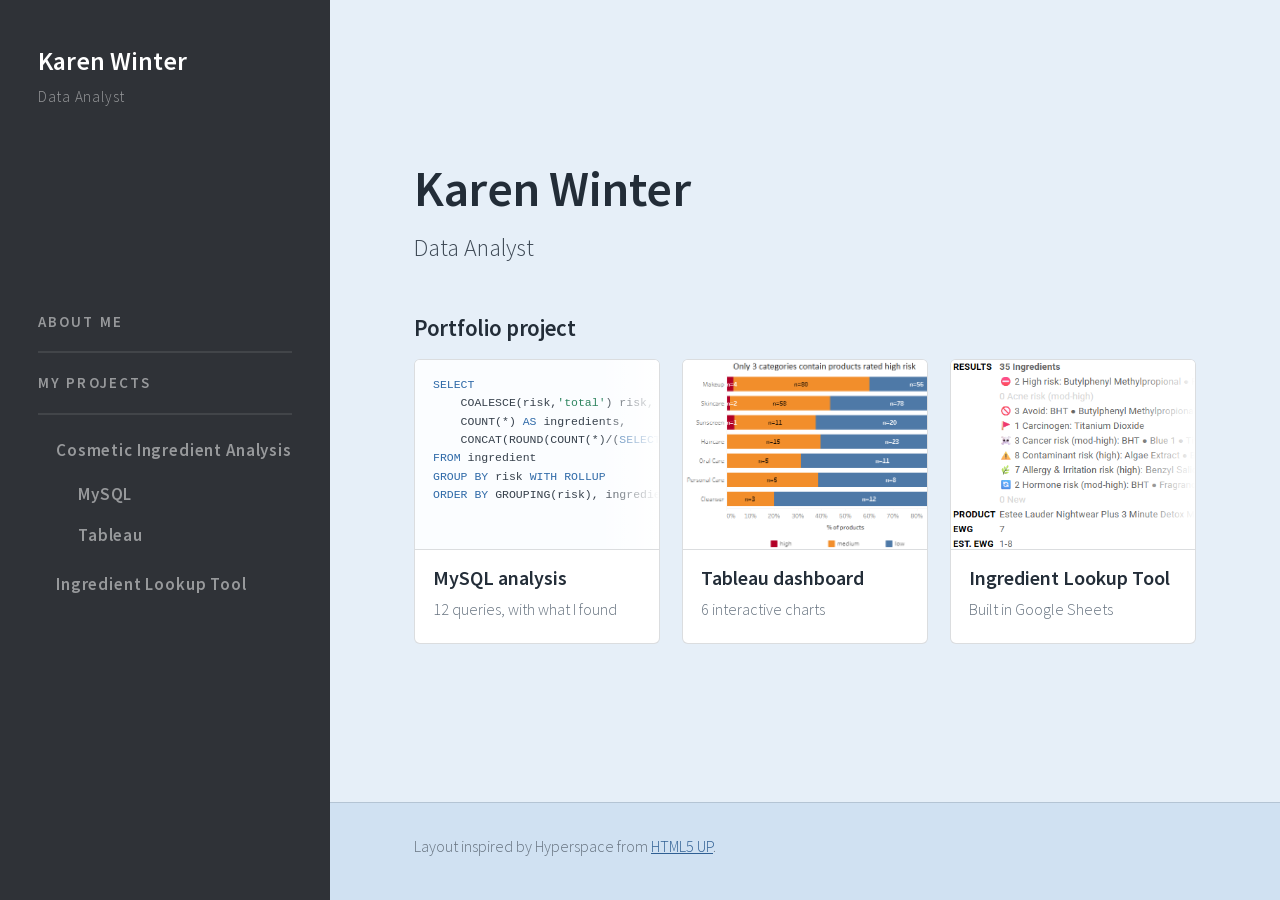
<file: index.html>
<!DOCTYPE html>
<html lang="en">
<head>
  <meta charset="utf-8">
  <meta name="viewport" content="width=device-width, initial-scale=1">
  <title>Data Analyst Portfolio</title>
  <meta name="robots" content="noindex">
  <link rel="stylesheet" href="style_hyperspace.css">
</head>
<body>

  <button id="menu-btn" type="button" aria-label="Open menu" aria-expanded="false" aria-controls="side"><span></span><span></span><span></span><b class="menu-word">Menu</b></button>
  <div id="menu-shade"></div>
  <aside id="side">
    <a class="who" href="#home">
      <b>Karen Winter</b>
      <span>Data Analyst</span>
    </a>
    <nav>
      <a href="#about">About me</a>
      <a href="#projects">My projects</a>
      <div class="subs">
        <a href="#analysis">Cosmetic Ingredient Analysis</a>
        <div class="subs">
          <a href="#sql">MySQL</a>
          <a href="#dashboard">Tableau</a>
        </div>
        <a href="#lookup">Ingredient Lookup Tool</a>
      </div>
    </nav>
  </aside>

  <main id="content">

    <section id="home" class="shade-1 tall">
      <div class="inner">
        <h1>Karen Winter</h1>
        <p class="intro">Data Analyst</p>

        <h2 class="sub tiles-title">Portfolio project</h2>

        <div class="tiles">
          <a class="tile" href="#sql">
            <div class="peek fade">
<pre><span class="k">SELECT</span>
    COALESCE(risk,<span class="s">'total'</span>) risk,
    COUNT(*) <span class="k">AS</span> ingredients,
    CONCAT(ROUND(COUNT(*)/(<span class="k">SELECT</span> COUNT(*) <span class="k">FROM</span> ingredient)*<span class="n">100</span>,<span class="n">2</span>),<span class="s">'%'</span>) pct_distro
<span class="k">FROM</span> ingredient
<span class="k">GROUP</span> <span class="k">BY</span> risk <span class="k">WITH</span> <span class="k">ROLLUP</span>
<span class="k">ORDER</span> <span class="k">BY</span> GROUPING(risk), ingredients <span class="k">DESC</span>;</pre>
            </div>
            <div class="label"><b>MySQL analysis</b><span>12 queries, with what I found</span></div>
          </a>
          <a class="tile" href="#dashboard">
            <div class="peek"><img src="home-tableau.png" alt="A chart from the Tableau dashboard showing the share of low, medium, and high risk products in each category."></div>
            <div class="label"><b>Tableau dashboard</b><span>6 interactive charts</span></div>
          </a>
          <a class="tile" href="#lookup">
            <div class="peek fade"><img src="home-lookup.png" alt="The ingredient lookup tool's summary for one product, listing its high-risk and avoid ingredients."></div>
            <div class="label"><b>Ingredient Lookup Tool</b><span>Built in Google Sheets</span></div>
          </a>
        </div>
      </div>
    </section>

    <section id="about" class="shade-1 tall">
      <div class="inner">
        <h1>About me</h1>
        <p>I spent about 15 years at a large telecommunications company, most recently as a Senior Sales Operations Analyst. Here are some of the data and reporting projects I worked on:</p>
        <ul>
          <li>Built weekly sales performance reports and presentations for leadership and the Director's staff meetings.</li>
          <li>Developed the Quality Door Tracker in Google Sheets, consolidating 1,200+ outlet records and achieving a 95% data completion rate; leadership leveraged this data to drive strategic brand improvements.</li>
          <li>Analyzed operational cost data in Excel with pivot tables and slicers, which helped cut costs by $9K in two months.</li>
          <li>Generated and distributed daily and monthly sales dashboard reports to key stakeholders.</li>
          <li>Analyzed Net Promoter Score (NPS) results to help improve customer satisfaction.</li>
          <li>Designed standardized reporting templates to reduce manual effort while ensuring consistent formatting across all deliverables.</li>
          <li>Built a Promo Finder tool in Google Sheets with QUERY functions. The Operations team could search promotions by date, which sped up our answers to escalations.</li>
        </ul>
        <p>Throughout my career, people have known me as a problem solver. Account managers often came to me when they had a difficult customer escalation and needed help. I also like sharing what I've learned on my own with my team. I made troubleshooting guides in Google Slides that listed the resources and steps for fixing different system and promotion issues. Attention to detail and strong organizational skills are two of my key strengths. Both contributed to locating the right resources and navigating complex problems effectively.</p>
        <p>I love learning, which is why I've spent the past few years developing skills that I can apply across a variety of roles. I started with cloud computing and earned the AWS Certified Solutions Architect - Associate certification after about a year of studying. Along the way, I also completed courses in Linux, networking, Bash, and Python. However, as I continued learning new material without consistently applying what I had already learned, I found it difficult to retain and reinforce those skills. So I decided to pick one area and really focus on it, and I landed on data analysis. It's something I'm passionate about, and I already had experience with it from my reporting work. Since then, I've studied SQL and Tableau through Analyst Builder, an online learning platform with courses in data analytics.</p>
        <p>My INCI project is how I put those skills to use. It has two parts: the <a href="#analysis">Cosmetic Ingredient Analysis</a> and the <a href="#lookup">Ingredient Lookup Tool</a>. The project started with my own skincare and makeup. I first learned about "clean" beauty in 2022 and started paying more attention to potentially harmful ingredients in my products, such as PFAS ("forever chemicals"), some of which have been linked to cancer. I wanted to develop a tool that would provide a comprehensive overview of a product's ingredients and their potential health risks. In 2024, I started designing the Ingredient Lookup Tool and gathering data on each ingredient I came across. Now I use it whenever I shop for new products rather than relying on brand advertising and customer reviews. It helps me make more informed decisions by identifying health risks associated with each ingredient and avoiding ingredients such as fragrance, which can contain hormone disruptors.</p>
      </div>
    </section>

    <section id="projects" class="flush">
      <div class="projects-head">
        <h2>My projects</h2>
      </div>

      <div class="project">
        <div class="picture"><div class="dot"><svg viewBox="0 0 64 64" fill="none" stroke="#5a8fc6" stroke-width="4" stroke-linecap="round" stroke-linejoin="round" aria-hidden="true"><path d="M8 56h48"/><path d="M16 56V34"/><path d="M28 56V14"/><path d="M40 56V26"/><path d="M52 56V42"/></svg></div></div>
        <div class="words">
          <h3>Cosmetic Ingredient Analysis</h3>
          <p>A deep dive into 392 beauty and personal care products and their 1,560 unique ingredients, using hazard ratings from the Environmental Working Group (EWG) and other safety sources. Built with Google Sheets, MySQL, and Tableau.</p>
          <a class="button" href="#analysis">View project</a>
        </div>
      </div>

      <div class="project">
        <div class="picture"><div class="dot"><svg viewBox="0 0 64 64" fill="none" stroke="#5a8fc6" stroke-width="4" stroke-linecap="round" stroke-linejoin="round" aria-hidden="true"><circle cx="27" cy="27" r="17"/><path d="M40 40l16 16"/><path d="M19 23h16"/><path d="M19 31h10"/></svg></div></div>
        <div class="words">
          <h3>Ingredient Lookup Tool</h3>
          <p>A Google Sheet that generates an overview of every ingredient in a product, including its EWG score, risk level, acne, cancer, hormone, irritation, and contamination concerns. It also shows personal notes and past products that contain each ingredient.</p>
          <a class="button" href="#lookup">View project</a>
        </div>
      </div>
    </section>

    <section id="analysis" class="shade-1">
      <div class="inner">
        <h2>Cosmetic Ingredient Analysis</h2>
        <p class="intro">I collected the ingredient lists for 392 beauty and personal care products by hand, covering 1,560 unique ingredients. A product's ingredient list is also called an INCI list (International Nomenclature of Cosmetic Ingredients), which is where my INCI project gets its name. The goal was to understand how a product's ingredients relate to its EWG score and other safety concerns. Instead of looking up each product on EWG one at a time, I combined several sources into one dataset, so I could compare products side by side and spot patterns across all 392.</p>
        <p>I used Google Sheets to collect and clean the data, MySQL to analyze it, and Tableau Public to chart it.</p>
        <p class="jump">Go to: <a href="#sql">MySQL analysis</a> · <a href="#dashboard">Tableau dashboard</a></p>

        <h3 id="ewg">EWG scores and my risk levels</h3>
        <p>The Environmental Working Group (EWG) is a nonprofit that rates personal care products and their ingredients in its Skin Deep database. Each one gets a hazard score from 1 to 10, based on known and suspected health concerns. The lower the score, the safer.</p>
        <p class="sub">EWG's scale</p>
        <ul>
          <li>1 to 2: low hazard</li>
          <li>3 to 6: moderate hazard</li>
          <li>7 to 10: high hazard</li>
          <li>EWG Verified: products that meet EWG's strictest standards. No score is assigned.</li>
        </ul>
        <p class="sub">My risk levels</p>
        <ul>
          <li>Low: 0 to 3</li>
          <li>Medium: 4 to 7</li>
          <li>High: 8 to 10</li>
          <li>EWG Verified: these products are assigned a rating of 0 in this data, which falls under low risk.</li>
        </ul>
        <p>EWG's scale is strict. A score of 3 already counts as moderate, and a 7 counts as high. Since I built this project for my own personal use, I set my own levels: ratings of 0 to 3 count as low risk, and "high risk" is reserved for ratings of 8 and above. This shifts both of EWG's risk thresholds up by one point.</p>

        <h3 id="data">The data</h3>
        <p class="sub">Data sources</p>
        <ul>
          <li><b>EWG's Skin Deep database</b> (ewg.org/skindeep): product and ingredient EWG scores, plus the cancer, hormone, allergy/irritation, and contaminant columns.</li>
          <li><b>California Proposition 65 list</b>: the carcinogen column.</li>
          <li><b>Skinwis ingredient analyzer</b> (skinwis.com/analyzer): the acne risk column (low, medium, or high).</li>
          <li><b>My own choices</b>: the avoid list, the low, medium, and high risk levels, and my notes.</li>
        </ul>
        <p class="sub">Tables</p>
        <ul>
          <li><b>product</b>: one row per product, with its brand, category, and EWG score. There are 392 products in 7 categories.</li>
          <li><b>ingredient</b>: one row per ingredient, with its EWG score range and flags for avoid, carcinogen, acne, and more. There are 1,560 ingredients.</li>
          <li><b>product_ingredient</b>: a bridge table that links each product to its ingredients, with one row per ingredient in each product. There are 10,259 rows.</li>
          <li><b>ingredient_map</b>: matches 880 variations of ingredient names to their standard names.</li>
        </ul>
        <p class="sub">Data cleaning</p>
        <ul>
          <li>Built the ingredient_map table:
            <ul>
              <li>Removed duplicates from the ingredient table and added each variation to ingredient_map</li>
              <li>Created the product_ingredient table to catch the rest, and filtered it for ingredients with no matching <code>ing_id</code></li>
              <li>Researched about 1,000 of those by hand to confirm whether each was a variation of an existing standard name</li>
              <li>Corrected misspelled ingredient names found during that review</li>
              <li>Added each confirmed variation to ingredient_map instead of keeping it as a duplicate ingredient</li>
            </ul>
          </li>
          <li>Split EWG score ranges (like "1-2") into separate minimum and maximum columns, after Google Sheets read some of the ranges as dates</li>
          <li>Removed products whose ingredients didn't match anything in the ingredient table</li>
          <li>Removed ingredients that weren't used by any product</li>
          <li>Made sure the EWG columns only held numbers. Some scores were stored as text, so I multiplied them by 1 to convert them.</li>
          <li>Converted the fragrance column to true/false values so Tableau could read it</li>
          <li>Standardized brand spellings with <code>TRIM</code>, <code>PROPER</code>, <code>CLEAN</code>, and <code>REGEXREPLACE</code>, and removed extra details and stray characters like "/" from product names</li>
          <li>Removed duplicate products</li>
        </ul>

        <h3 id="limits">Limits of this data</h3>
        <ul>
          <li>The 392 products aren't a random sample of what's on the market, so the results may not apply to all beauty and personal care products.</li>
          <li>EWG scores are one organization's ratings. Other sources may rate the same ingredient differently.</li>
        </ul>
        <p class="small-note">EWG has not reviewed or endorsed this analysis.</p>
      </div>
    </section>

    <section id="sql" class="shade-1">
      <div class="inner">
        <h2>MySQL analysis</h2>
        <p>I loaded the 4 tables into MySQL and wrote 12 queries. Each one starts with the question I wanted to answer. What I found is written under each query.</p>
        <p class="small-note">These results show what goes together in my data. They don't prove that one thing causes another.</p>

        <p class="sub">Loading the data</p>
        <p>I built the 4 tables in Google Sheets first. The Table Data Import Wizard in MySQL Workbench gave me errors, so I created the tables with <code>CREATE TABLE</code> and loaded the data with <code>INSERT</code> statements. To build the rows of values, I used a Google Sheets formula with <code>ARRAYFORMULA</code>, <code>TEXTJOIN</code>, and <code>SUBSTITUTE</code>. I ran into three problems along the way:</p>
        <ul>
          <li>Blank and "N/A" values caused errors. They turned out to be ingredients with no EWG score, so I removed them.</li>
          <li>Names with an apostrophe, like Paula's Choice, broke the statement. <code>SUBSTITUTE</code> doubles the apostrophe (<code>Paula''s Choice</code>) to fix it.</li>
          <li>MySQL reads a backslash (\) as an escape character, so I replaced every backslash with a forward slash.</li>
        </ul>

        <h4>1. Risk distribution across all the ingredients</h4>
<pre><span class="k">SELECT</span>
    COALESCE(risk,<span class="s">'total'</span>) risk,
    COUNT(*) <span class="k">AS</span> ingredients,
    CONCAT(ROUND(COUNT(*)/(<span class="k">SELECT</span> COUNT(*) <span class="k">FROM</span> ingredient)*<span class="n">100</span>,<span class="n">2</span>),<span class="s">'%'</span>) pct_distro
<span class="k">FROM</span> ingredient
<span class="k">GROUP</span> <span class="k">BY</span> risk <span class="k">WITH</span> <span class="k">ROLLUP</span>
<span class="k">ORDER</span> <span class="k">BY</span> GROUPING(risk), ingredients <span class="k">DESC</span>;</pre>
        <p>Only 1% of the ingredients (16 of 1,560) are in the high-risk category.</p>
        <h4>2. Which product categories have the highest share of high-risk products?</h4>
<pre><span class="k">SELECT</span>
    COALESCE(category,<span class="s">'Total'</span>) category,
    SUM(<span class="k">CASE</span> <span class="k">WHEN</span> ewg &lt;= <span class="n">3</span> <span class="k">THEN</span> <span class="n">1</span> <span class="k">ELSE</span> <span class="n">0</span> <span class="k">END</span>) <span class="k">AS</span> low_risk,
    SUM(<span class="k">CASE</span> <span class="k">WHEN</span> ewg <span class="k">BETWEEN</span> <span class="n">4</span> <span class="k">AND</span> <span class="n">7</span> <span class="k">THEN</span> <span class="n">1</span> <span class="k">ELSE</span> <span class="n">0</span> <span class="k">END</span>) <span class="k">AS</span> medium_risk,
    SUM(<span class="k">CASE</span> <span class="k">WHEN</span> ewg &gt;= <span class="n">8</span> <span class="k">THEN</span> <span class="n">1</span> <span class="k">ELSE</span> <span class="n">0</span> <span class="k">END</span>) <span class="k">AS</span> high_risk,
    COUNT(*) <span class="k">AS</span> total_product,
    ROUND(AVG(ewg),<span class="n">1</span>) <span class="k">AS</span> avg_ewg,
    CONCAT(ROUND(SUM(<span class="k">CASE</span> <span class="k">WHEN</span> ewg &lt;= <span class="n">3</span> <span class="k">THEN</span> <span class="n">1</span> <span class="k">ELSE</span> <span class="n">0</span> <span class="k">END</span>) / COUNT(*) * <span class="n">100</span>, <span class="n">1</span>),<span class="s">'%'</span>) <span class="k">AS</span> low_risk_pct,
    CONCAT(ROUND(SUM(<span class="k">CASE</span> <span class="k">WHEN</span> ewg <span class="k">BETWEEN</span> <span class="n">4</span> <span class="k">AND</span> <span class="n">7</span> <span class="k">THEN</span> <span class="n">1</span> <span class="k">ELSE</span> <span class="n">0</span> <span class="k">END</span>) / COUNT(*) * <span class="n">100</span>, <span class="n">1</span>),<span class="s">'%'</span>) <span class="k">AS</span> medium_risk_pct,
    CONCAT(ROUND(SUM(<span class="k">CASE</span> <span class="k">WHEN</span> ewg &gt;= <span class="n">8</span> <span class="k">THEN</span> <span class="n">1</span> <span class="k">ELSE</span> <span class="n">0</span> <span class="k">END</span>) / COUNT(*) * <span class="n">100</span>, <span class="n">1</span>),<span class="s">'%'</span>) <span class="k">AS</span> high_risk_pct
<span class="k">FROM</span> product
<span class="k">GROUP</span> <span class="k">BY</span> category <span class="k">WITH</span> <span class="k">ROLLUP</span>
<span class="k">ORDER</span> <span class="k">BY</span> GROUPING(category), SUM(<span class="k">CASE</span> <span class="k">WHEN</span> ewg &gt;= <span class="n">8</span> <span class="k">THEN</span> <span class="n">1</span> <span class="k">ELSE</span> <span class="n">0</span> <span class="k">END</span>) / COUNT(*) <span class="k">DESC</span>, AVG(ewg) <span class="k">DESC</span>;</pre>
        <p>Sunscreen has the highest share of high-risk products (3.1%), but that's only 1 product out of 32. Makeup has the most high-risk products (4). I also have the most products in makeup, and it has the highest average EWG score (3.9). Overall, the bigger categories tend to have more high-risk products and higher average EWG scores, but it's not a perfect pattern.</p>
        <h4>3. For brands with at least 5 products, how many of their products are medium or high risk (EWG 4 or higher)?</h4>
<pre><span class="k">SELECT</span>
    brand,
    COUNT(*) <span class="k">AS</span> n_product,
    SUM(ewg &gt;= <span class="n">4</span>) <span class="k">AS</span> medium_high_products,
    ROUND(SUM(ewg &gt;= <span class="n">4</span>) / COUNT(*) * <span class="n">100</span>, <span class="n">1</span>) <span class="k">AS</span> pct_medium_high,
    ROUND(AVG(ewg),<span class="n">2</span>) <span class="k">AS</span> avg_ewg
<span class="k">FROM</span> product
<span class="k">GROUP</span> <span class="k">BY</span> brand
<span class="k">HAVING</span> COUNT(*) &gt;= <span class="n">5</span>
<span class="k">ORDER</span> <span class="k">BY</span> avg_ewg <span class="k">DESC</span>, n_product <span class="k">DESC</span>;</pre>
        <p>Dior and Shiseido have the highest average EWG scores (about 6.5), and every one of their products is medium or high risk. SKIN1004, Good Molecules, and e.l.f. have the lowest (2.2 to 2.3).</p>
        <h4>4. Which ingredients appear most often across products (top 15)?</h4>
<pre><span class="k">SELECT</span>
    pi.ing_id,
    i.ingredient_standard,
    i.ewg,
    COUNT(<span class="k">DISTINCT</span> pi.pro_id) <span class="k">AS</span> n_product
<span class="k">FROM</span> product_ingredient pi
<span class="k">JOIN</span> ingredient i <span class="k">ON</span> pi.ing_id = i.ing_id
<span class="k">GROUP</span> <span class="k">BY</span> pi.ing_id, i.ingredient_standard,i.ewg
<span class="k">ORDER</span> <span class="k">BY</span> COUNT(<span class="k">DISTINCT</span> pi.pro_id) <span class="k">DESC</span>
<span class="k">LIMIT</span> <span class="n">15</span>;</pre>
        <p>The most common ingredients all have low EWG scores. Water is in 288 products and glycerin is in 231.</p>
        <h4>5. Which ingredients have a high EWG score (EWG 8 or higher)?</h4>
<pre><span class="k">SELECT</span>
    i.ingredient_standard,
    ewg_min,
    ewg_max,
    COUNT(<span class="k">DISTINCT</span> pi.pro_id) n_product,
    ewg_max-ewg_min <span class="k">AS</span> ewg_gap,
    carcinogen,
    cancer,
    avoid
<span class="k">FROM</span> ingredient i
<span class="k">LEFT</span> <span class="k">JOIN</span> product_ingredient pi <span class="k">ON</span> pi.ing_id=i.ing_id
<span class="k">WHERE</span> ewg_max &gt;=<span class="n">8</span>
<span class="k">GROUP</span> <span class="k">BY</span> i.ingredient_standard, ewg_min, ewg_max, carcinogen, cancer,avoid
<span class="k">ORDER</span> <span class="k">BY</span> ewg_max <span class="k">DESC</span>, ewg_gap <span class="k">DESC</span>, n_product <span class="k">DESC</span>;</pre>
        <p>This list helped me decide which ingredients to avoid. I tend to avoid ingredients with a high EWG score (8 or higher) and a small EWG gap (2 or less). A bigger EWG gap means the risk depends on the product formulation (powder vs. liquid). Take carbon black as an example. It's high risk in powder form, but all of my makeup products with carbon black are in liquid form. That lowers the health risk a lot, which is why I don't avoid this ingredient.</p>
        <p>I don't avoid most retinoids, even with their high EWG scores. They're one of the best-proven anti-aging ingredients, and the concentration in cosmetic products is low. Retinyl palmitate is the exception. It's on Sephora's Clean Beauty list of ingredients a product must be made without, and none of the other retinoids are on that list. A 2012 study also found it sped up skin tumors in mice exposed to UV light. In my products it shows up in lipsticks and an eye primer I wear during the day, not in anti-aging treatments, so I'd rather skip it.</p>
        <h4>6. Which products contain high-risk ingredients (EWG 8 or higher)?</h4>
<pre><span class="k">SELECT</span>
    p.pro_id,
    p.product_name,
    p.category,
    p.ewg <span class="k">AS</span> product_ewg,
    COUNT(pi.ing_id) <span class="k">AS</span> high_risk_ingredient,
    ROUND(AVG(i.ewg_max),<span class="n">2</span>) <span class="k">AS</span> avg_ewg_high_risk_ing,
    GROUP_CONCAT(<span class="k">DISTINCT</span> i.ingredient_standard <span class="k">ORDER</span> <span class="k">BY</span> i.ingredient_standard SEPARATOR <span class="s">', '</span>) <span class="k">AS</span> high_risk_ingredients
<span class="k">FROM</span> product p
<span class="k">JOIN</span> product_ingredient pi <span class="k">ON</span> p.pro_id = pi.pro_id
<span class="k">JOIN</span> ingredient i <span class="k">ON</span> pi.ing_id = i.ing_id
<span class="k">WHERE</span> i.ewg_max &gt;= <span class="n">8</span>
<span class="k">GROUP</span> <span class="k">BY</span> p.pro_id, p.product_name, p.category, p.ewg
<span class="k">ORDER</span> <span class="k">BY</span> high_risk_ingredient <span class="k">DESC</span>, avg_ewg_high_risk_ing <span class="k">DESC</span>;</pre>
        <p>110 products contain at least one high-risk ingredient. I was surprised to see that more than a quarter of the products I use (28%) contain these ingredients.</p>
        <h4>7. How are fragranced products spread across each category?</h4>
<pre><span class="k">SELECT</span>
    COALESCE(category,<span class="s">"Total"</span>) <span class="k">AS</span> category,
    COUNT(*) <span class="k">AS</span> total_products,
    COUNT(<span class="k">CASE</span> <span class="k">WHEN</span> contain_fragrance = <span class="s">"True"</span> <span class="k">THEN</span> <span class="n">1</span> <span class="k">END</span>) <span class="k">AS</span> fragrance_product,
    COUNT(<span class="k">CASE</span> <span class="k">WHEN</span> contain_fragrance = <span class="s">"False"</span> <span class="k">THEN</span> <span class="n">1</span> <span class="k">END</span>) <span class="k">AS</span> no_fragrance_product,
    ROUND(COUNT(<span class="k">CASE</span> <span class="k">WHEN</span> contain_fragrance = <span class="s">"True"</span> <span class="k">THEN</span> <span class="n">1</span> <span class="k">END</span>)/COUNT(*) *<span class="n">100</span>,<span class="n">2</span>) <span class="k">AS</span> fragrance_percentage,
    ROUND(AVG(ewg),<span class="n">2</span>) <span class="k">AS</span> avg_ewg,
    ROUND(AVG(<span class="k">CASE</span> <span class="k">WHEN</span> contain_fragrance = <span class="s">"False"</span> <span class="k">THEN</span> ewg <span class="k">END</span>),<span class="n">2</span>) <span class="k">AS</span> avg_ewg_no_fragrance,
    ROUND(AVG(<span class="k">CASE</span> <span class="k">WHEN</span> contain_fragrance = <span class="s">"True"</span> <span class="k">THEN</span> ewg <span class="k">END</span>),<span class="n">2</span>) <span class="k">AS</span> avg_ewg_fragrance,
    ROUND(AVG(<span class="k">CASE</span> <span class="k">WHEN</span> contain_fragrance = <span class="s">"True"</span> <span class="k">THEN</span> ewg <span class="k">END</span>),<span class="n">2</span>) -
        ROUND(AVG(<span class="k">CASE</span> <span class="k">WHEN</span> contain_fragrance = <span class="s">"False"</span> <span class="k">THEN</span> ewg <span class="k">END</span>),<span class="n">2</span>) <span class="k">AS</span> gap_avg_ewg
<span class="k">FROM</span> product p
<span class="k">GROUP</span> <span class="k">BY</span> category <span class="k">WITH</span> <span class="k">ROLLUP</span>
<span class="k">ORDER</span> <span class="k">BY</span> GROUPING(category), avg_ewg_fragrance <span class="k">DESC</span>;</pre>
        <p>In every category that has fragranced products, they have a higher average EWG score than the ones without fragrance. Overall it's 5.56 with fragrance vs. 3.15 without. Skincare has the biggest gap (6.21 vs. 3.07), and haircare has the most fragranced products (39%).</p>
        <h4>8a. What percentage of products in each category contain ingredients I avoid, and how does that affect their average EWG scores?</h4>
<pre><span class="k">SELECT</span>
    COALESCE(category,<span class="s">"Total"</span>) <span class="k">AS</span> category,
    COUNT(*) <span class="k">AS</span> total_product,
    SUM(n_avoid &gt; <span class="n">0</span>) <span class="k">AS</span> avoid_products,
    ROUND(SUM(n_avoid &gt; <span class="n">0</span>)/COUNT(*)*<span class="n">100</span>,<span class="n">2</span>) <span class="k">AS</span> avoid_percentage,
    ROUND(AVG(<span class="k">CASE</span> <span class="k">WHEN</span> n_avoid &gt; <span class="n">0</span> <span class="k">THEN</span> ewg <span class="k">END</span>),<span class="n">2</span>) <span class="k">AS</span> avg_ewg_avoid,
    ROUND(AVG(<span class="k">CASE</span> <span class="k">WHEN</span> n_avoid = <span class="n">0</span> <span class="k">THEN</span> ewg <span class="k">END</span>),<span class="n">2</span>) <span class="k">AS</span> avg_ewg_no_avoid
<span class="k">FROM</span> product
<span class="k">GROUP</span> <span class="k">BY</span> category <span class="k">WITH</span> <span class="k">ROLLUP</span>
<span class="k">ORDER</span> <span class="k">BY</span> GROUPING (category), avoid_products <span class="k">DESC</span>;</pre>
        <p>36% of my products (141) contain at least one ingredient I avoid. They average 4.50 vs. 2.96 for products without them, and they score higher in every category. Haircare has the highest share at 58%.</p>
        <h4>8b. Which ingredients I avoid show up in the most products, and what are their risk profiles?</h4>
<pre><span class="k">SELECT</span>
    i.ingredient_standard,
    i.ewg_max,
    i.hormone,
    i.carcinogen,
    i.cancer,
    i.acne,
    COUNT(<span class="k">DISTINCT</span> pi.pro_id) <span class="k">AS</span> products,
    ROUND(AVG(p.ewg),<span class="n">2</span>) <span class="k">AS</span> avg_product_ewg
<span class="k">FROM</span> ingredient i
<span class="k">JOIN</span> product_ingredient pi <span class="k">ON</span> pi.ing_id = i.ing_id
<span class="k">JOIN</span> product p <span class="k">ON</span> p.pro_id = pi.pro_id
<span class="k">WHERE</span> avoid = <span class="s">'yes'</span>
<span class="k">GROUP</span> <span class="k">BY</span> i.ingredient_standard, i.ewg_max, i.hormone,i.cancer, i.carcinogen, i.acne
<span class="k">ORDER</span> <span class="k">BY</span> products <span class="k">DESC</span>, ewg_max <span class="k">DESC</span>;</pre>
        <p>There are 39 ingredients I avoid, and fragrance is in the most products (59). I avoid ingredients with an ewg_max of 10, except carbon black. It's the only one of those 5 ingredients with an ewg_min of 3, which makes its EWG gap bigger. That means its safety depends on more variables. I also avoid ingredients that can disrupt hormones (preservatives like BHT and parabens).</p>
        <p>Synthetic ureas can release formaldehyde, so I avoid those as well. I avoid ingredients that I know break me out, like biotin, VP polymers, and glyceryl dioleate, even though they have low EWG scores.</p>
        <h4>9. Do more ingredients lead to a higher EWG score?</h4>
<pre><span class="k">SELECT</span>
    <span class="k">CASE</span>
        <span class="k">WHEN</span> n_ingredient &lt;= <span class="n">10</span> <span class="k">THEN</span> <span class="s">'01: 1-10 Ingredients'</span>
        <span class="k">WHEN</span> n_ingredient &lt;= <span class="n">20</span> <span class="k">THEN</span> <span class="s">'02: 11-20 Ingredients'</span>
        <span class="k">WHEN</span> n_ingredient &lt;= <span class="n">30</span> <span class="k">THEN</span> <span class="s">'03: 21-30 Ingredients'</span>
        <span class="k">ELSE</span> <span class="s">'04: 31+ Ingredients'</span>
    <span class="k">END</span> <span class="k">AS</span> ingredient_bracket,
    COUNT(*) <span class="k">AS</span> product_count,
    ROUND(AVG(ewg), <span class="n">2</span>) <span class="k">AS</span> avg_ewg_rating,
    MIN(ewg) <span class="k">AS</span> lowest_ewg,
    MAX(ewg) <span class="k">AS</span> highest_ewg
<span class="k">FROM</span> product
<span class="k">GROUP</span> <span class="k">BY</span> <span class="n">1</span>
<span class="k">ORDER</span> <span class="k">BY</span> <span class="n">1</span> <span class="k">ASC</span>;</pre>
        <p>It does seem like the average EWG score goes up as the ingredient count goes up, from 1.94 for 1-10 ingredients to 4.37 for 31+.</p>
        <h4>10a. What percentage of my products contain carcinogens? Compare by category, and compare the average EWG with vs. without.</h4>
<pre><span class="k">SELECT</span>
    COALESCE(category,<span class="s">'total'</span>) <span class="k">AS</span> category,
    COUNT(*) <span class="k">AS</span> total_products,
    SUM(n_carcinogen &gt; <span class="n">0</span>) <span class="k">AS</span> carcinogen_products,
    ROUND(SUM(n_carcinogen &gt; <span class="n">0</span>) / COUNT(*) * <span class="n">100</span>, <span class="n">1</span>) <span class="k">AS</span> pct_carcinogen,
    ROUND(AVG(<span class="k">CASE</span> <span class="k">WHEN</span> n_carcinogen &gt; <span class="n">0</span> <span class="k">THEN</span> ewg <span class="k">END</span>),<span class="n">2</span>) <span class="k">AS</span> avg_ewg_with,
    ROUND(AVG(<span class="k">CASE</span> <span class="k">WHEN</span> n_carcinogen = <span class="n">0</span> <span class="k">THEN</span> ewg <span class="k">END</span>),<span class="n">2</span>) <span class="k">AS</span> avg_ewg_without
<span class="k">FROM</span> product
<span class="k">GROUP</span> <span class="k">BY</span> category <span class="k">WITH</span> <span class="k">ROLLUP</span>
<span class="k">ORDER</span> <span class="k">BY</span> ISNULL(category), pct_carcinogen <span class="k">DESC</span>;</pre>
        <p>36.5% of my products contain at least one carcinogenic ingredient, so I dig into what those ingredients are in 10b. Makeup has by far the highest share (82.9%).</p>
        <h4>10b. Which carcinogenic ingredients are in my products?</h4>
<pre><span class="k">SELECT</span>
    i.ingredient_standard,
    i.ewg,
    i.risk,
    i.cancer <span class="k">AS</span> ewg_cancer_concern,
    COUNT(<span class="k">DISTINCT</span> p.pro_id) <span class="k">AS</span> products
<span class="k">FROM</span> ingredient i
<span class="k">JOIN</span> product_ingredient pi <span class="k">ON</span> pi.ing_id = i.ing_id
<span class="k">JOIN</span> product p <span class="k">ON</span> p.pro_id = pi.pro_id
<span class="k">WHERE</span> i.carcinogen = <span class="s">'yes'</span>
<span class="k">GROUP</span> <span class="k">BY</span> i.ing_id, i.ingredient_standard, i.ewg, i.risk, i.cancer
<span class="k">ORDER</span> <span class="k">BY</span> products <span class="k">DESC</span>;</pre>
        <p>Only 3 carcinogenic ingredients show up in my products, and I'm not too concerned about 2 of them (titanium dioxide and carbon black).</p>
      </div>
    </section>

    <section id="dashboard" class="shade-1 wide">
      <div class="inner">
        <h2>Tableau dashboard</h2>
        <p>I built a Tableau Public dashboard with 6 charts to show the main patterns. It's interactive, so you can hover over a chart to see the details.</p>
        <p class="viz-help">Clicked something and the charts changed? <button type="button" id="viz-reset">Reset the dashboard</button></p>
        <div class="viz" id="viz">
          <iframe title="Cosmetic Ingredient Analysis dashboard" width="1200" height="1727" data-src="https://public.tableau.com/views/CosmeticIngredientAnalysis_17913001606690/Dashboard1?:showVizHome=no&amp;:embed=true&amp;:display_count=no&amp;:language=en-US"></iframe>
        </div>
        <p><a class="button" href="https://public.tableau.com/app/profile/karen.www/viz/CosmeticIngredientAnalysis_17913001606690/Dashboard1" target="_blank" rel="noopener">Open it full size on Tableau Public</a></p>
      </div>
    </section>

    <section id="lookup" class="shade-2">
      <div class="inner">
        <h2>Ingredient Lookup Tool</h2>
        <p class="intro">When a product's full ingredient list is pasted into the tool, it gives a snapshot of the product's risks. It also shows each ingredient next to past purchases that contain it.</p>

        <h3>Why not just use EWG?</h3>
        <ul>
          <li>Combines several sources in one snapshot: EWG scores, the California Proposition 65 carcinogen list, Skinwis acne ratings, a personal avoid list, and notes. No separate lookups are needed, which saves time when comparing products.</li>
          <li>Breaks down every ingredient with its own risk flags. That breakdown matters more for a purchasing decision than a single product score.</li>
          <li>Shows which past purchases contain each ingredient, which helps spot ingredients that have caused breakouts before.</li>
          <li>Works on any product label, including products EWG hasn't rated. Any new ingredient gets added to the ingredient table.</li>
          <li>Uses custom risk levels instead of EWG's stricter scale.</li>
        </ul>

        <h3>How it works</h3>
        <ol>
          <li>A product's ingredient list is pasted into one cell.</li>
          <li>The sheet splits it into one row per ingredient, in the same order as the label. Order matters because ingredients near the top are used in larger amounts.</li>
          <li>Each ingredient is matched to its standard name using a mapping table, so different spellings on different labels still find the right ingredient.</li>
          <li>It pulls in the EWG score range and the risk flags for each ingredient, plus notes on why an ingredient is on the avoid list.</li>
          <li>It shows which past purchases contain the same ingredient. That helps spot ingredients that have caused breakouts before.</li>
        </ol>
        <video class="demo" controls muted playsinline preload="metadata" width="1600" height="630">
          <source src="lookup-demo-web.mp4" type="video/mp4">
        </video>
        <p class="small-note">A 52-second recording of the tool in use, with captions. It has no sound.</p>

        <h3>What it flags</h3>
        <p>The top of the sheet gives a quick summary of the product:</p>
        <ul>
          <li>Total number of ingredients</li>
          <li>High-risk ingredients (EWG 8 or higher)</li>
          <li>Ingredients on the avoid list</li>
          <li>Carcinogen, cancer, hormone, acne, allergy and irritation, and contamination concerns</li>
          <li>New ingredients that aren't in the data yet and need research</li>
        </ul>
        <p class="small-note">Click a screenshot to see it full size.</p>
        <a class="shot" href="lookup-summary.png" target="_blank" rel="noopener"><img src="lookup-summary.png" alt="Screenshot of the lookup tool's summary for one product. It shows 35 ingredients and lists the high-risk, avoid, carcinogen, and other flagged ingredients." width="1855" height="311"></a>
        <p>Below the summary, a table gives the details for every ingredient:</p>
        <ul>
          <li>EWG score, risk flags, purpose, and notes</li>
          <li>Stars on every "high" and "yes"</li>
          <li>How many products in the data contain the ingredient, and which ones</li>
        </ul>
        <a class="shot" href="lookup-table.png" target="_blank" rel="noopener"><img src="lookup-table.png" alt="Screenshot of the lookup tool's table. It has one row per ingredient with its risk, EWG score, flags, personal notes, its purpose, and the other products that contain it." width="1849" height="389"></a>
        <p>There is also a product search and an ingredient search. Typing part of a product name or an ingredient shows every match with its scores and flags.</p>
        <p class="shot-label">Product search</p>
        <a class="shot" href="lookup-product-search.png" target="_blank" rel="noopener"><img src="lookup-product-search.png" alt="Screenshot of the product search tab. A search for estee finds 2 products and shows each one's EWG score, ingredient counts, and full ingredient list." width="1626" height="329"></a>
        <p class="shot-label">Ingredient search</p>
        <a class="shot" href="lookup-ingredient-search.png" target="_blank" rel="noopener"><img src="lookup-ingredient-search.png" alt="Screenshot of the ingredient search tab. A search for fragrance finds 1 ingredient and shows its risk, EWG score, flags, and purpose." width="1827" height="128"></a>

        <h3>How I built it</h3>
        <p>The main functions I used are <code>XLOOKUP</code> and <code>FILTER</code> for lookups; <code>REGEXREPLACE</code>, <code>REGEXMATCH</code>, <code>SPLIT</code>, <code>TEXTJOIN</code>, and <code>UNIQUE</code> for cleaning and splitting text; and <code>LET</code>, <code>LAMBDA</code>, <code>MAP</code>, <code>BYROW</code>, and <code>ARRAYFORMULA</code> for running formulas across whole lists. I built the formulas with help from AI tools. I described what each formula needed to do and got a first version back, but it wasn't always correct. So I tested each one and went back and forth until it returned the right results. I kept notes on every change in a formula tab.</p>
        <p>Building the formulas came with a few challenges. Here's how I handled each one:</p>
        <ul>
          <li><b>Splitting the ingredient list.</b> Splitting on commas wasn't enough. Some chemical names contain commas, like 1,2-Hexanediol, and color codes come in groups, like Iron Oxides (CI 77491, CI 77492, CI 77499). Fixing one often broke the other, so both had to be handled together. I kept adding rules until every ingredient landed on its own row with a clean name.</li>
          <li><b>Removing extra label text.</b> Labels often include text that isn't an ingredient, like "May Contain (+/-):" before a group of colors. A targeted pattern (<code>\(\+/-\)</code>) removed the (+/-) block without touching descriptions in other parentheses, so "May Contain (+/-): CI 77891 (Titanium Dioxide)" became "CI 77891 (Titanium Dioxide)". Leftover slashes between items, like "Tocopherol. / CI 77163", were removed too.</li>
          <li><b>Removing percentages without breaking names.</b> Labels show concentrations in different ways, like (2.5%), Avobenzone 3.0% or (0.12 Ppm). The formula had to remove those while keeping descriptions in parentheses, like (Kukui) in Aleurites Moluccanus (Kukui) Seed Oil. At first it split the list before removing percentages, so "Titanium Dioxide 9%" and "Titanium Dioxide" were treated as two different ingredients. Moving the percentage removal before the split made them identical, and <code>UNIQUE</code> combined them into one row.</li>
          <li><b>Assigning product categories.</b> Each product gets a category, like Skincare or Makeup, based on keywords in its name. A formula uses <code>MAP</code> and <code>REGEXMATCH</code> to check every product name against a keyword list on a hidden tab, and picks the category with the best match. Keywords written in quotes count double, so a specific phrase beats a general word. Getting there took a few fixes: word-boundary searches (<code>\b</code>) didn't work next to parentheses, and matches were case-sensitive until a case-insensitive flag (<code>(?i)</code>) was added.</li>
          <li><b>Getting accurate ingredient counts.</b> My first formulas worked on each product's ingredient text directly. Some used <code>REGEXMATCH</code> to search for every name an ingredient goes by, like Bismuth Oxychloride and Ci 77163 (Bismuth Oxychloride), but the counts were still off. "May contain" was counted as an ingredient, and searching for "Fragrance" gave wrong results. I rebuilt the formulas to count from the product_ingredient table, and the numbers came out right.</li>
          <li><b>Order of the results.</b> The results were sorted A to Z at first. I changed them to keep the order on the label, because ingredients are listed from highest to lowest concentration.</li>
        </ul>
        <p class="small-note">The sheet itself stays private because it holds the data I collected by hand. The video and screenshots show how it works.</p>
      </div>
    </section>

  </main>

  <footer>
    Layout inspired by Hyperspace from <a href="https://html5up.net">HTML5 UP</a>.
  </footer>

  <script>
    // Shows one section at a time. Clicking a menu item (or any link that starts with #) switches the section.
    (function () {
      var links = Array.from(document.querySelectorAll('#side nav a'));
      var sections = Array.from(document.querySelectorAll('#content > section'));
      var ids = sections.map(function (s) { return s.id; });   // the first one, the landing page, shows when the site opens
      document.documentElement.classList.add('one-at-a-time');

      function show(id) {
        if (ids.indexOf(id) < 0) id = ids[0];
        sections.forEach(function (s) { s.classList.toggle('show', s.id === id); });
        links.forEach(function (a) { a.classList.toggle('active', a.getAttribute('href') === '#' + id); });
        window.scrollTo(0, 0);
        // Stop any video that is playing in a section that is now hidden.
        Array.from(document.querySelectorAll('video')).forEach(function (v) { if (v.offsetParent === null) v.pause(); });
        // On a phone the menu is a strip across the top: slide it so the current item is in view.
        var current = document.querySelector('#side nav a.active');
        var strip = document.getElementById('side');
        if (current && strip.scrollWidth > strip.clientWidth) strip.scrollLeft = current.offsetLeft - 16;
      }

      document.addEventListener('click', function (e) {
        var link = e.target.closest ? e.target.closest('a[href^="#"]') : null;
        if (!link) return;
        var id = link.getAttribute('href').slice(1);
        if (ids.indexOf(id) < 0) return;
        e.preventDefault();
        if (location.hash !== '#' + id) history.pushState(null, '', '#' + id);
        show(id);
      });
      window.addEventListener('popstate', function () { show(location.hash.slice(1)); });
      show(location.hash.slice(1));
    })();
  </script>
  <script>
    // Shows a screenshot at full size on top of the page, with an X button to close it.
    (function () {
      var viewer = document.createElement('div');
      viewer.className = 'viewer';
      viewer.innerHTML = '<div class="viewer-box"><button type="button" aria-label="Close">&times;</button><img alt=""></div>';
      document.body.appendChild(viewer);
      var big = viewer.querySelector('img');
      var closeButton = viewer.querySelector('button');
      function close() { viewer.classList.remove('open'); }
      document.querySelectorAll('a.shot').forEach(function (link) {
        link.addEventListener('click', function (e) {
          e.preventDefault();
          big.src = link.href;
          big.alt = link.querySelector('img').alt;
          viewer.classList.add('open');
          closeButton.focus();
        });
      });
      closeButton.addEventListener('click', close);
      viewer.addEventListener('click', function (e) { if (e.target === viewer) close(); });
      document.addEventListener('keydown', function (e) { if (e.key === 'Escape') close(); });
    })();
  </script>
  <script>
    // Loads the Tableau dashboard when its section is opened, and shrinks it to fit the width of the page.
    (function () {
      var box = document.getElementById('viz');
      if (!box) return;
      var frame = box.querySelector('iframe');
      var fullWidth = 1200, fullHeight = 1727;
      function fit() {
        if (box.offsetParent === null) return;            // the Tableau section is not showing
        if (!frame.getAttribute('src')) frame.setAttribute('src', frame.getAttribute('data-src'));
        var scale = Math.min(1, box.clientWidth / fullWidth);
        frame.style.transform = 'scale(' + scale + ')';
        box.style.height = Math.round(fullHeight * scale) + 'px';
      }
      ['click', 'popstate', 'resize', 'load'].forEach(function (name) {
        window.addEventListener(name, function () { setTimeout(fit, 0); });
      });
      // The reset button loads the dashboard again, which clears anything a visitor clicked.
      var reset = document.getElementById('viz-reset');
      if (reset) reset.addEventListener('click', function () {
        frame.setAttribute('src', 'about:blank');
        setTimeout(function () { frame.setAttribute('src', frame.getAttribute('data-src')); }, 50);
      });
      fit();
    })();
  </script>
  <script>
    // Phones only: the button in the top-left corner opens and closes the gray menu.
    (function () {
      var button = document.getElementById('menu-btn');
      var shade = document.getElementById('menu-shade');
      var root = document.documentElement;
      function setOpen(open) {
        root.classList.toggle('menu-open', open);
        button.setAttribute('aria-expanded', open ? 'true' : 'false');
        button.setAttribute('aria-label', open ? 'Close menu' : 'Open menu');
      }
      button.addEventListener('click', function () { setOpen(!root.classList.contains('menu-open')); });
      shade.addEventListener('click', function () { setOpen(false); });
      document.querySelectorAll('#side a').forEach(function (a) {
        a.addEventListener('click', function () { setOpen(false); });
      });
      document.addEventListener('keydown', function (e) { if (e.key === 'Escape') setOpen(false); });
      window.addEventListener('resize', function () { if (window.innerWidth > 980) setOpen(false); });
    })();
  </script>
</body>
</html>
</file>
<file: style_hyperspace.css>
/* One-page portfolio. Layout inspired by the Hyperspace template from HTML5 UP. */

@font-face {
  font-family: "Source Sans Pro";
  font-weight: 300;
  font-style: normal;
  font-display: swap;
  src: url("source-sans-pro-300.woff2") format("woff2");
}
@font-face {
  font-family: "Source Sans Pro";
  font-weight: 600;
  font-style: normal;
  font-display: swap;
  src: url("source-sans-pro-600.woff2") format("woff2");
}

:root {
  --side: #2f3237;          /* gray panel on the left */
  --side-line: rgba(255, 255, 255, 0.09);
  --side-text: rgba(255, 255, 255, 0.5);
  --blue-1: #e6eff8;        /* soft blues for the sections on the right */
  --blue-2: #dbe8f5;
  --blue-3: #d0e1f2;
  --panel: #c2d7ec;
  --text: #3d4854;
  --heading: #232d38;
  --line: rgba(35, 45, 56, 0.16);
  --accent: #5a8fc6;
  --side-width: 330px;
}

* { box-sizing: border-box; }

body {
  margin: 0;
  background: var(--blue-1);
  color: var(--text);
  font-family: "Source Sans Pro", "Segoe UI", Helvetica, Arial, sans-serif;
  font-weight: 300;
  font-size: 20px;
  line-height: 1.7;
}

/* ---------- Gray menu on the left ---------- */

#side {
  position: fixed;
  top: 0;
  left: 0;
  width: var(--side-width);
  height: 100vh;
  background: var(--side);
  padding: 40px 38px;
  display: flex;
  flex-direction: column;
  justify-content: center;
  text-align: left;
  overflow-y: auto;
}
#side .who {
  position: absolute;
  top: 44px;
  right: 38px;
  left: 38px;
}
#side a.who { display: block; text-decoration: none; }
#side .who b {
  display: block;
  font-weight: 600;
  color: #ffffff;
  font-size: 26px;
  line-height: 1.3;
}
#side .who span {
  color: var(--side-text);
  font-size: 15px;
  letter-spacing: 0.06em;
}
#side nav a {
  display: block;
  position: relative;
  padding: 17px 0;
  color: var(--side-text);
  text-decoration: none;
  font-size: 17px;
  font-weight: 600;
  letter-spacing: 0.05em;
  border-bottom: 2px solid var(--side-line);
  transition: color 0.2s;
}
/* The two main menu items are in capitals. Delete this block to go back to normal letters. */
#side nav > a {
  text-transform: uppercase;
  font-size: 15px;
  letter-spacing: 0.14em;
}
#side nav a:hover { color: rgba(255, 255, 255, 0.85); }
#side nav a::after {
  content: "";
  position: absolute;
  left: 0;
  right: 0;
  bottom: -2px;
  height: 2px;
  background: linear-gradient(90deg, #7fa9d6, #cfe1f3);
  opacity: 0;
  transition: opacity 0.2s;
}
#side nav a.active { color: #ffffff; }
#side nav a.active::after { opacity: 1; }

/* The two projects sit under "My projects": same font, indented like an outline */
#side nav .subs {
  margin-top: 12px;
  padding-left: 18px;
}
#side nav .subs a {
  padding: 9px 0;
  border-bottom: 0;
  white-space: nowrap;
}
#side nav .subs a::after {
  left: -12px;
  right: auto;
  top: 12px;
  bottom: 12px;
  width: 2px;
  height: auto;
  background: #a9c8e8;
}

/* MySQL and Tableau sit one level further in, under Cosmetic Ingredient Analysis */
#side nav .subs .subs {
  margin-top: 0;
  margin-bottom: 6px;
  padding-left: 22px;
}
#side nav .subs .subs a { padding: 6px 0; }
#side nav .subs .subs a::after { top: 9px; bottom: 9px; }

/* ---------- Sections on the right ---------- */

#content { margin-left: var(--side-width); }

section { padding: 88px 84px; }
section.shade-1 { background: var(--blue-1); }
section.shade-2 { background: var(--blue-2); }
section.shade-3 { background: var(--blue-3); }
section.tall {
  min-height: 78vh;
  display: flex;
  flex-direction: column;
  justify-content: center;
}
section > .inner { max-width: 900px; }

h1, h2, h3, h4 {
  color: var(--heading);
  font-weight: 600;
  line-height: 1.25;
  margin: 0 0 18px;
}
h1 { font-size: 50px; letter-spacing: -0.5px; }
h2 { font-size: 40px; letter-spacing: -0.3px; }
h3 { font-size: 27px; margin-top: 64px; padding-top: 44px; border-top: 1px solid var(--line); }
h4 { font-size: 21px; margin-top: 50px; margin-bottom: 0; }

p { margin: 0 0 18px; }
a { color: #2f5f93; }
b, strong { color: var(--heading); font-weight: 600; }
ul, ol { margin: 0 0 18px; padding-left: 24px; }
li { margin-bottom: 6px; }

.intro { font-size: 24px; line-height: 1.6; }
.small-note { font-size: 17px; color: #66727f; }
.jump { font-size: 18px; }
.sub { font-size: 23px; font-weight: 600; color: var(--heading); line-height: 1.3; margin: 40px 0 12px; }

.button {
  display: inline-block;
  margin-top: 10px;
  padding: 14px 40px;
  border: 1px solid rgba(35, 45, 56, 0.4);
  border-radius: 999px;
  color: var(--heading);
  text-decoration: none;
  font-size: 16px;
  font-weight: 600;
  letter-spacing: 0.08em;
}
.button:hover { background: rgba(255, 255, 255, 0.55); }

/* ---------- Landing page: three picture tiles ---------- */

#home .inner { max-width: 1000px; }
#home h1 { margin-bottom: 8px; }
#home .intro { margin-bottom: 46px; }
#home .tiles-title { margin: 0 0 16px; }
.tiles {
  display: grid;
  grid-template-columns: repeat(3, 1fr);
  gap: 22px;
}
.tile {
  display: block;
  background: #ffffff;
  border: 1px solid var(--line);
  border-radius: 6px;
  overflow: hidden;
  color: var(--text);
  text-decoration: none;
  transition: transform 0.15s, box-shadow 0.15s;
}
.tile:hover { transform: translateY(-3px); box-shadow: 0 8px 22px rgba(35, 45, 56, 0.13); }
.tile .peek {
  position: relative;
  height: 190px;
  overflow: hidden;
  background: #ffffff;
  border-bottom: 1px solid var(--line);
}
.tile .peek img {
  display: block;
  width: 100%;
  height: 100%;
  object-fit: cover;
  object-position: left top;
}
.tile .peek pre {
  height: 100%;
  margin: 0;
  padding: 16px 18px;
  border: 0;
  border-radius: 0;
  overflow: hidden;
  font-size: 11.5px;
  line-height: 1.6;
}
.tile .peek.fade::after {
  content: "";
  position: absolute;
  top: 0;
  right: 0;
  bottom: 0;
  width: 60px;
  background: linear-gradient(90deg, rgba(255, 255, 255, 0), #ffffff);
}
.tile .label { padding: 15px 18px 18px; }
.tile .label b { display: block; font-size: 20px; line-height: 1.3; }
.tile .label span { font-size: 16px; color: #66727f; }

/* ---------- My projects: picture panel on the left, words on the right ---------- */

section.flush { padding: 0; }
.projects-head { padding: 88px 84px 40px; background: var(--blue-2); }
.projects-head h2 { margin-bottom: 0; }

.project {
  display: flex;
  align-items: stretch;
  min-height: 340px;
}
.project .picture {
  flex: none;
  width: 36%;
  background: var(--panel);
  display: flex;
  align-items: center;
  justify-content: center;
}
.project:nth-of-type(even) .picture { background: #b6cfe8; }
.project .picture .dot {
  width: 150px;
  height: 150px;
  border-radius: 50%;
  background: #ffffff;
  display: flex;
  align-items: center;
  justify-content: center;
}
.project .picture svg { width: 68px; height: 68px; }
.project .words {
  flex: 1;
  padding: 60px 84px 60px 64px;
  display: flex;
  flex-direction: column;
  justify-content: center;
  align-items: flex-start;
  background: var(--blue-2);
}
.project:nth-of-type(even) .words { background: var(--blue-3); }
.project .words h3 { margin-top: 0; padding-top: 0; border-top: 0; font-size: 30px; }
.project .words p { max-width: 560px; }

/* ---------- SQL queries ---------- */

pre {
  margin: 16px 0 18px;
  padding: 18px 22px;
  background: #fbfdff;
  border: 1px solid #c3d5e8;
  border-radius: 5px;
  overflow-x: auto;
  font-family: Consolas, "Courier New", monospace;
  font-size: 15px;
  line-height: 1.6;
  color: #37414c;
  tab-size: 4;
}
pre .k { color: #2f6aa8; }
pre .s { color: #2f8560; }
pre .n { color: #b5506b; }
code {
  font-family: Consolas, "Courier New", monospace;
  font-size: 16px;
  background: rgba(255, 255, 255, 0.7);
  padding: 1px 6px;
  border-radius: 3px;
}

/* ---------- Tableau dashboard ----------
   The dashboard is 1200 wide. This section uses more of the screen, and the dashboard shrinks to fit. */

section.wide { padding-left: 44px; padding-right: 44px; }
section.wide > .inner { max-width: 1200px; }
.viz {
  width: 100%;
  overflow: hidden;
  margin: 8px 0 22px;
  background: #ffffff;
  border: 1px solid var(--line);
  border-radius: 5px;
}
.viz-help { margin: 0 0 6px; font-size: 17px; color: #66727f; }
.viz-help button {
  margin-left: 6px;
  padding: 5px 16px;
  border: 1px solid rgba(35, 45, 56, 0.4);
  border-radius: 999px;
  background: transparent;
  color: var(--heading);
  font-family: inherit;
  font-size: 15px;
  font-weight: 600;
  letter-spacing: 0.04em;
  cursor: pointer;
}
.viz-help button:hover { background: rgba(255, 255, 255, 0.55); }
.viz iframe {
  display: block;
  width: 1200px;
  height: 1727px;
  border: 0;
  transform-origin: 0 0;
}

/* ---------- Placeholder boxes: things still to add ---------- */

.todo {
  border: 1px dashed #b7962a;
  background: #fffbe9;
  border-radius: 5px;
  padding: 14px 18px;
  margin: 8px 0 18px;
  color: #6b5800;
  font-size: 18px;
}
.todo::before { content: "TO DO: "; font-weight: 600; }

footer {
  margin-left: var(--side-width);
  padding: 30px 84px 40px;
  background: var(--blue-3);
  border-top: 1px solid var(--line);
  font-size: 16px;
  color: #66727f;
}

/* ---------- One section at a time ----------
   The page shows only the section picked from the menu. A long section still scrolls on its own. */

html.one-at-a-time body { min-height: 100vh; display: flex; flex-direction: column; }
html.one-at-a-time #content { flex: 1; display: flex; flex-direction: column; }
html.one-at-a-time #content > section { display: none; }
html.one-at-a-time #content > section.show { display: block; flex: 1; }
html.one-at-a-time #content > section.tall.show { display: flex; }
html.one-at-a-time #content > section.flush.show { display: flex; flex-direction: column; background: var(--blue-3); }

/* The menu button is only used on phones. It stays hidden on desktop. */
#menu-btn, #menu-shade { display: none; }

/* ---------- Phones and narrow windows: the gray menu slides in from the left ---------- */

@media (max-width: 980px) {
  :root { --drawer: min(290px, 80vw); }
  #side {
    width: var(--drawer);
    padding: 36px 28px;
    justify-content: flex-start;
    transform: translateX(-100%);
    transition: transform 0.25s ease;
    z-index: 50;
  }
  html.menu-open #side { transform: translateX(0); }
  html.menu-open body { overflow: hidden; }
  #side .who { position: static; margin-bottom: 26px; }
  #side .who b { font-size: 24px; }
  #side nav .subs a { white-space: normal; }

  /* The button in the top-left corner. When the menu is open it turns into an X next to the menu. */
  #menu-btn {
    display: block;
    position: fixed;
    top: 12px;
    left: 12px;
    width: 44px;
    height: 44px;
    padding: 0;
    border: 0;
    border-radius: 6px;
    background: var(--side);
    cursor: pointer;
    z-index: 60;
    transition: left 0.25s ease;
  }
  #menu-btn span {
    position: absolute;
    left: 11px;
    width: 22px;
    height: 2px;
    background: #ffffff;
    transition: transform 0.25s ease, opacity 0.2s;
  }
  #menu-btn span:nth-child(1) { top: 15px; }
  #menu-btn span:nth-child(2) { top: 21px; }
  #menu-btn span:nth-child(3) { top: 27px; }
  /* The word "Menu" next to the three lines. It hides when the menu is open, leaving just the X. */
  #menu-btn { width: auto; min-width: 44px; padding: 0 14px 0 44px; }
  #menu-btn .menu-word {
    display: block;
    color: #ffffff;
    font-family: inherit;
    font-size: 16px;
    font-weight: 600;
    letter-spacing: 0.05em;
    line-height: 44px;
  }
  html.menu-open #menu-btn { width: 44px; padding: 0; }
  html.menu-open #menu-btn .menu-word { display: none; }
  html.menu-open #menu-btn { left: calc(var(--drawer) + 12px); }
  html.menu-open #menu-btn span:nth-child(1) { transform: translateY(6px) rotate(45deg); }
  html.menu-open #menu-btn span:nth-child(2) { opacity: 0; }
  html.menu-open #menu-btn span:nth-child(3) { transform: translateY(-6px) rotate(-45deg); }

  /* Dark layer over the page while the menu is open. Tapping it closes the menu. */
  html.menu-open #menu-shade {
    display: block;
    position: fixed;
    top: 0; right: 0; bottom: 0; left: 0;
    background: rgba(24, 32, 44, 0.5);
    z-index: 40;
  }

  #content, footer { margin-left: 0; }
  section, .projects-head { padding: 76px 24px 56px; }
  .projects-head { padding-bottom: 28px; }
  section.flush { padding: 0; }
  section.wide { padding-left: 12px; padding-right: 12px; }
  section[id], div[id] { scroll-margin-top: 70px; }
  footer { padding: 24px; }
  h1 { font-size: 36px; }
  h2 { font-size: 30px; }
  h3 { font-size: 23px; }
  .sub { font-size: 21px; }
  .tiles { grid-template-columns: 1fr; }
  .project { flex-direction: column; min-height: 0; }
  .project .picture { width: 100%; padding: 34px 0; }
  .project .picture .dot { width: 110px; height: 110px; }
  .project .picture svg { width: 50px; height: 50px; }
  .project .words { padding: 36px 24px 48px; }
  pre { font-size: 14px; padding: 14px; }
}

/* ---------- Screenshots ---------- */

.shot { display: block; margin: 8px 0 14px; }
.shot img {
  display: block;
  width: 100%;
  height: auto;
  background: #ffffff;
  border: 1px solid var(--line);
  border-radius: 5px;
}

/* ---------- Demo video ---------- */

video.demo {
  display: block;
  width: 100%;
  height: auto;
  margin: 8px 0 10px;
  background: #ffffff;
  border: 1px solid var(--line);
  border-radius: 5px;
}

/* ---------- Full-size picture view (opens when a screenshot is clicked) ---------- */

.viewer {
  position: fixed;
  top: 0; right: 0; bottom: 0; left: 0;
  z-index: 1000;
  display: none;
  align-items: center;
  justify-content: center;
  background: rgba(24, 32, 44, 0.85);
}
.viewer.open { display: flex; }
.viewer-box { position: relative; }
.viewer img {
  display: block;
  max-width: calc(100vw - 48px);
  max-height: calc(100vh - 130px);
  background: #ffffff;
  border-radius: 5px;
}
.viewer button {
  position: absolute;
  top: -52px;
  right: 0;
  width: 42px;
  height: 42px;
  padding: 0;
  border: 0;
  border-radius: 50%;
  background: #ffffff;
  color: #333333;
  font-family: inherit;
  font-size: 30px;
  line-height: 40px;
  cursor: pointer;
}

/* The short label above a screenshot */
.shot-label { margin: 22px 0 0; font-weight: 600; color: var(--heading); }
</file>
